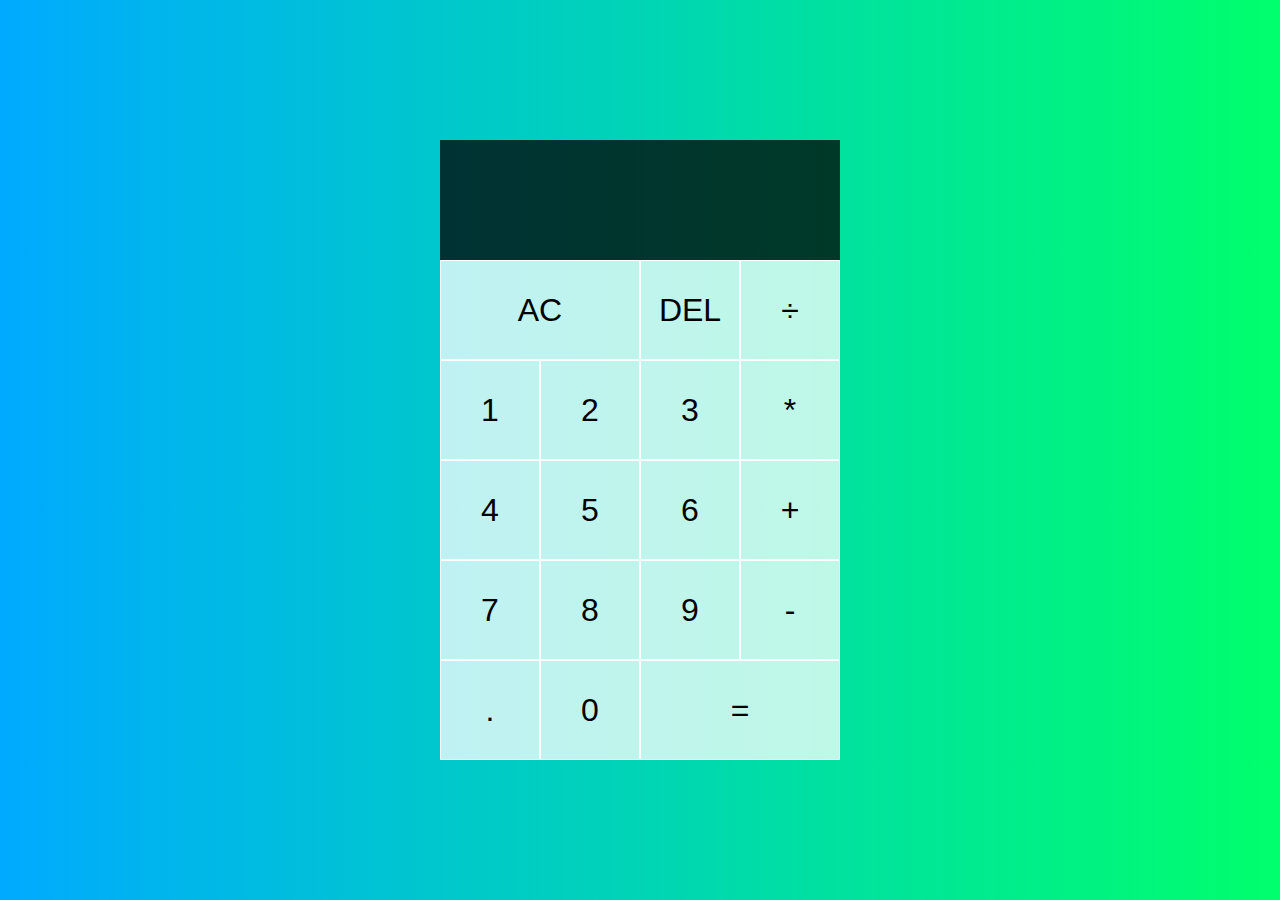
<file: index.html>
<!DOCTYPE html>
<html lang="en">
<head>
    <meta charset="UTF-8">
    <meta http-equiv="X-UA-Compatible" content="IE=edge">
    <meta name="viewport" content="width=device-width, initial-scale=1.0">
    <title>Calculator</title>
    <link rel="stylesheet" href="styles.css">
</head>
<body>
    <div class="calculator-grid">
        <div class="output">
            <div data-prev-operand class="prev-operand"></div>
            <div data-curr-operand class="curr-operand"></div>
        </div>
    <button data-all-clear class="span-two">AC</button>
    <button data-delete>DEL</button>
    <button data-operation>÷</button>
    <button data-number>1</button>
    <button data-number>2</button>
    <button data-number>3</button>
    <button data-operation>*</button>
    <button data-number>4</button>
    <button data-number>5</button>
    <button data-number>6</button>
    <button data-operation>+</button>
    <button data-number>7</button>
    <button data-number>8</button>
    <button data-number>9</button>
    <button data-operation>-</button>
    <button data-number>.</button>
    <button data-number>0</button>
    <button data-equals class="span-two">=</button>
    </div>
</body>
<script src="index.js" ></script>
</html>
</file>
<file: styles.css>
*{
    margin: 0;
    padding: 0;
    box-sizing: border-box;
    font-family: Gotham Rounded, sans-serif;
    font-weight: normal;
    
}

body{
     background: linear-gradient(to right, #00AAFF, #00FF6C)
}

.calculator-grid{
    
    display: grid;
    align-content: center;
    justify-content: center;
    grid-template-columns: repeat(4,100px);
    grid-template-rows: minmax(120px,auto) repeat(5,100px);
    min-height: 100vh;
}

.span-two{
    grid-column: span 2
}

button{
    cursor: pointer;
    font-size: 2rem;
    border: 1px solid white;
    outline: none;
    background-color: rgba(255,255,255,0.75);
}

button:hover{
    background-color:rgba(255, 255, 255, 0.9);
}


.output{
    background-color: rgb(0, 0, 0, .75);
    grid-column: 1 / -1;
    display: flex;
    flex-direction: column;
    align-items: flex-end;
    justify-content: space-around;
    padding: 10px;
    word-wrap: break-word;
    word-break: break-all;
}

.prev-operand{
    color: rgba(255,255,255,0.75);
    font-size: 1.5rem;
}

.curr-operand{
    color: rgb(255, 255, 255);
    font-size: 2.5rem;
}
</file>
